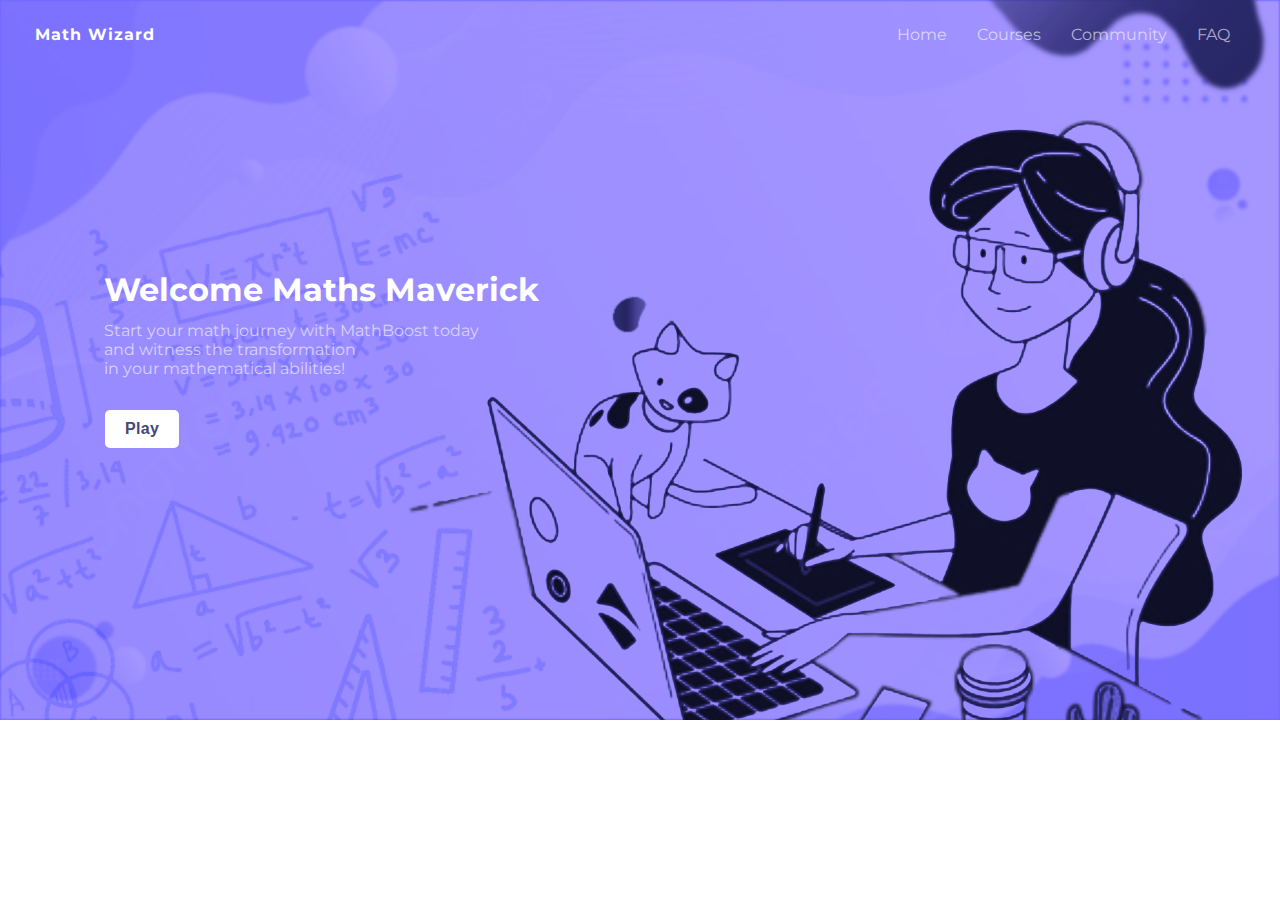
<file: maths wizard/index.html>
<!DOCTYPE html>
<html lang="en">
<head>
    <link rel="stylesheet" href="styles.css">
    <meta charset="UTF-8">
    <meta name="viewport" content="width=device-width, initial-scale=1.0">
    <title>Document</title>
</head>
<body>
    <nav>
        <div class="logo">
            <a href="#">Math Wizard</a>
        </div>
        <ul class="nav-links">
            <li><a href="#">Home</a></li>
            <li><a href="#">Courses</a></li>
            <li><a href="#">Community</a></li>
            <li><a href="#">FAQ</a></li>
        </ul>
    </nav>

    <div class="img1"></div>
    
    <div class="content">
        <h2 id="heading">Welcome Maths Maverick</h2>
        <p>Start your math journey with MathBoost today<br> and witness the transformation<br> in your mathematical abilities!</p>
    </div>
    <button class="btn">
        Play
    </button>

    <footer>
        <div class="fcontent">
            <p>&copy; 2023 Education Website. All rights reserved.</p>
        </div>
    </footer>

</body>
</html>
</file>
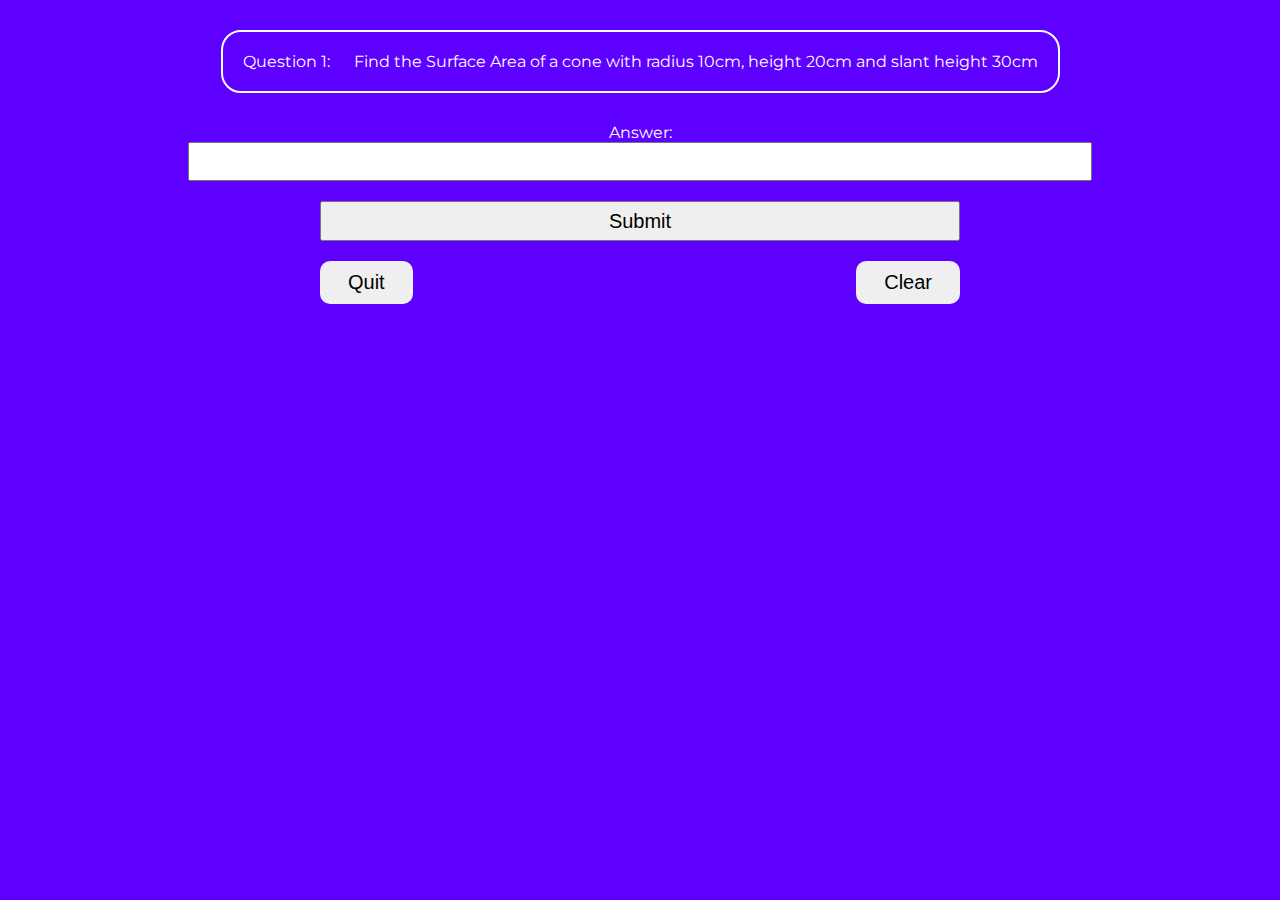
<file: Hackout 2/page1.html>
<!DOCTYPE html>
<html lang="en">
<head>
    <meta charset="UTF-8">
    <meta name="viewport" content="width=device-width, initial-scale=1.0">
    <link rel="stylesheet" href="style1.css">
    <title>Page 1</title>
</head>
<body>
    <div class="Box borderBox">
        <p class="Texts in Box">Question 1:</p>
        <p class="Texts in Box">Find the Surface Area of a cone with radius 10cm, height 20cm and slant height 30cm</p>
    </div>
<label for="Textbox">Answer:</label> 
<input type="text" name="Textbox">
   

<div class="button">
<button class="submit">Submit</button>
<div class="bottomButtons">
    <button class="quit">Quit</button>
    <button class="clear">Clear</button>
</div>

</div>

</body>
</html>
</file>
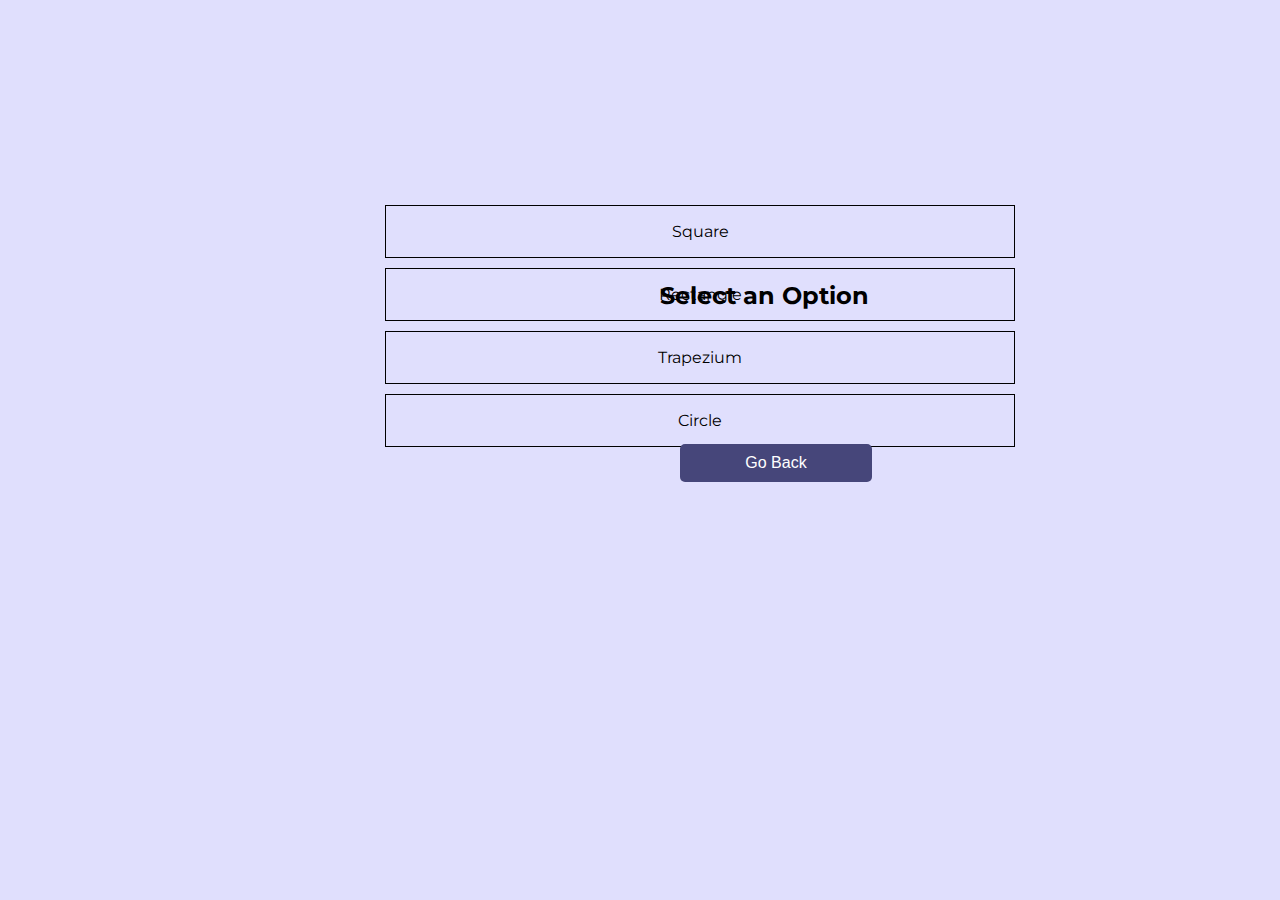
<file: Last 4 Pages/AP.html>
<!DOCTYPE html>
<html lang="en">
<head>
    <link rel="stylesheet" href="AP.css">
    <meta charset="UTF-8">
    <meta name="viewport" content="width=device-width, initial-scale=1.0">
    <title>Document</title>
</head>
<body>
    <h2>Select an Option</h2>

    <div class="container">
        <div class="box">Square</div>
        <div class="box">Rectangle</div>
        <div class="box">Trapezium</div>
        <div class="box">Circle</div>
        <button onclick="goBack()" class="goback-button"><font color="white">Go Back</font></button>
    </div>

    <script>
        function goBack() {
            window.history.back();
        }
    </script>

</body>
</html>
</file>
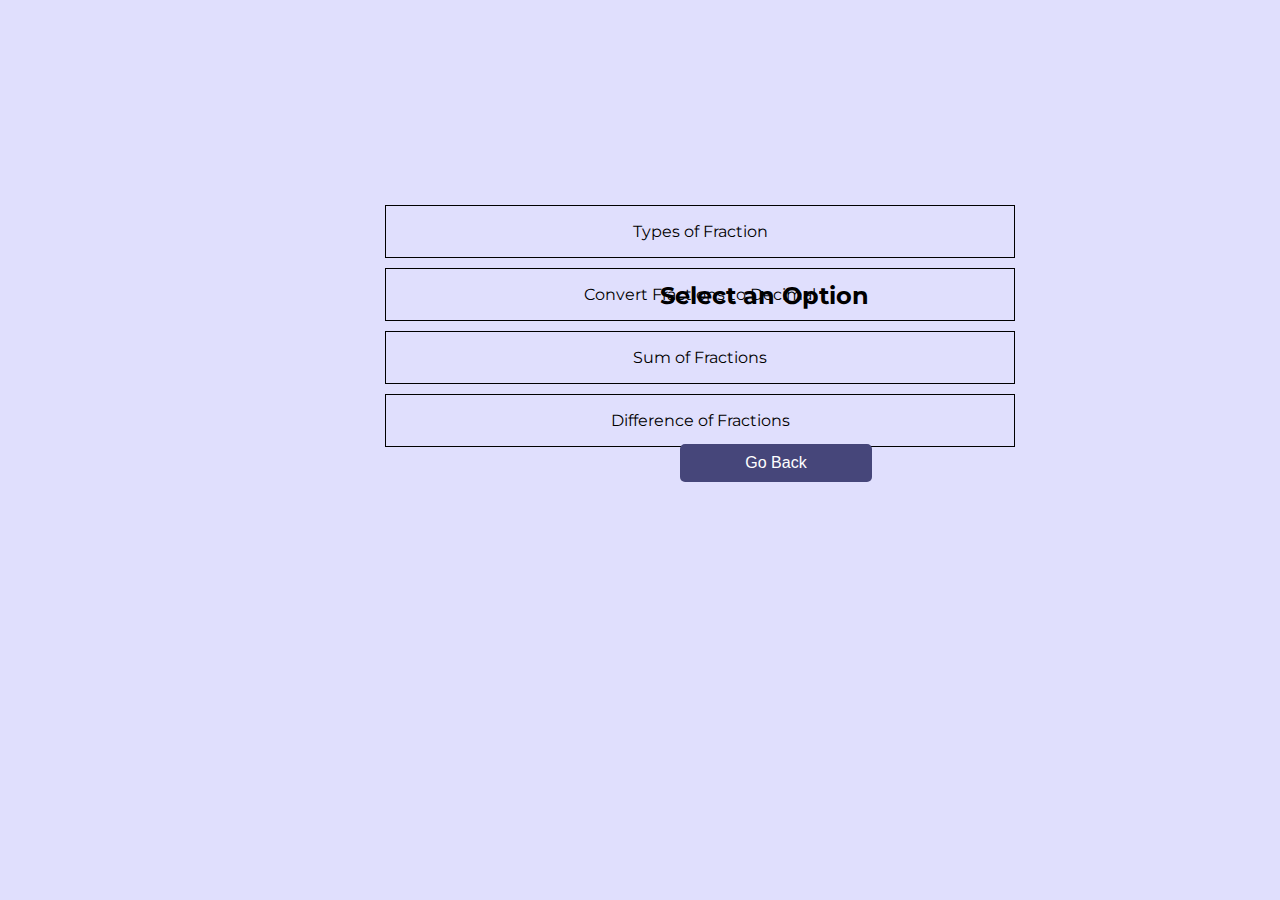
<file: Last 4 Pages/Fractions.html>
<!DOCTYPE html>
<html lang="en">
<head>
    <link rel="stylesheet" href="Fractions.css">
    <meta charset="UTF-8">
    <meta name="viewport" content="width=device-width, initial-scale=1.0">
    <title>Document</title>
</head>
<body>
    <h2>Select an Option</h2>

    <div class="container">
        <div class="box">Types of Fraction</div>
        <div class="box">Convert Fractions to Decimal</div>
        <div class="box">Sum of Fractions</div>
        <div class="box">Difference of Fractions</div>
        <button onclick="goBack()" class="goback-button"><font color="white">Go Back</font></button>
    </div>

    <script>
        function goBack() {
            window.history.back();
        }
    </script>

</body>
</html>
</file>
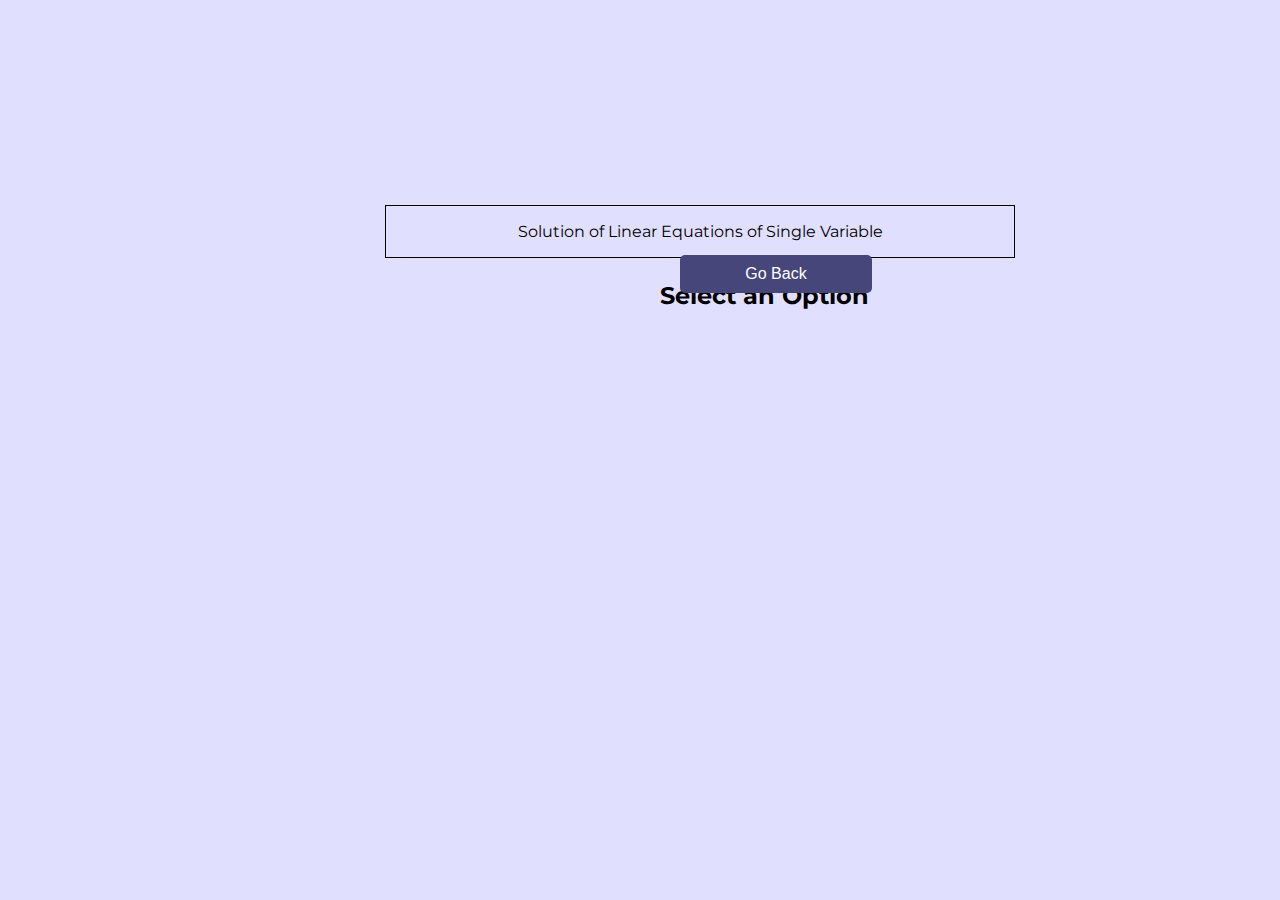
<file: Last 4 Pages/Linear Equations.html>
<!DOCTYPE html>
<html lang="en">
<head>
    <link rel="stylesheet" href="Linear Equations.css">
    <meta charset="UTF-8">
    <meta name="viewport" content="width=device-width, initial-scale=1.0">
    <title>Document</title>
</head>
<body>
    <h2>Select an Option</h2>

    <div class="container">
        <div class="box">Solution of Linear Equations of Single Variable</div>
        <button onclick="goBack()" class="goback-button"><font color="white">Go Back</font></button>
    </div>

    <script>
        function goBack() {
            window.history.back();
        }
    </script>

</body>
</html>
</file>
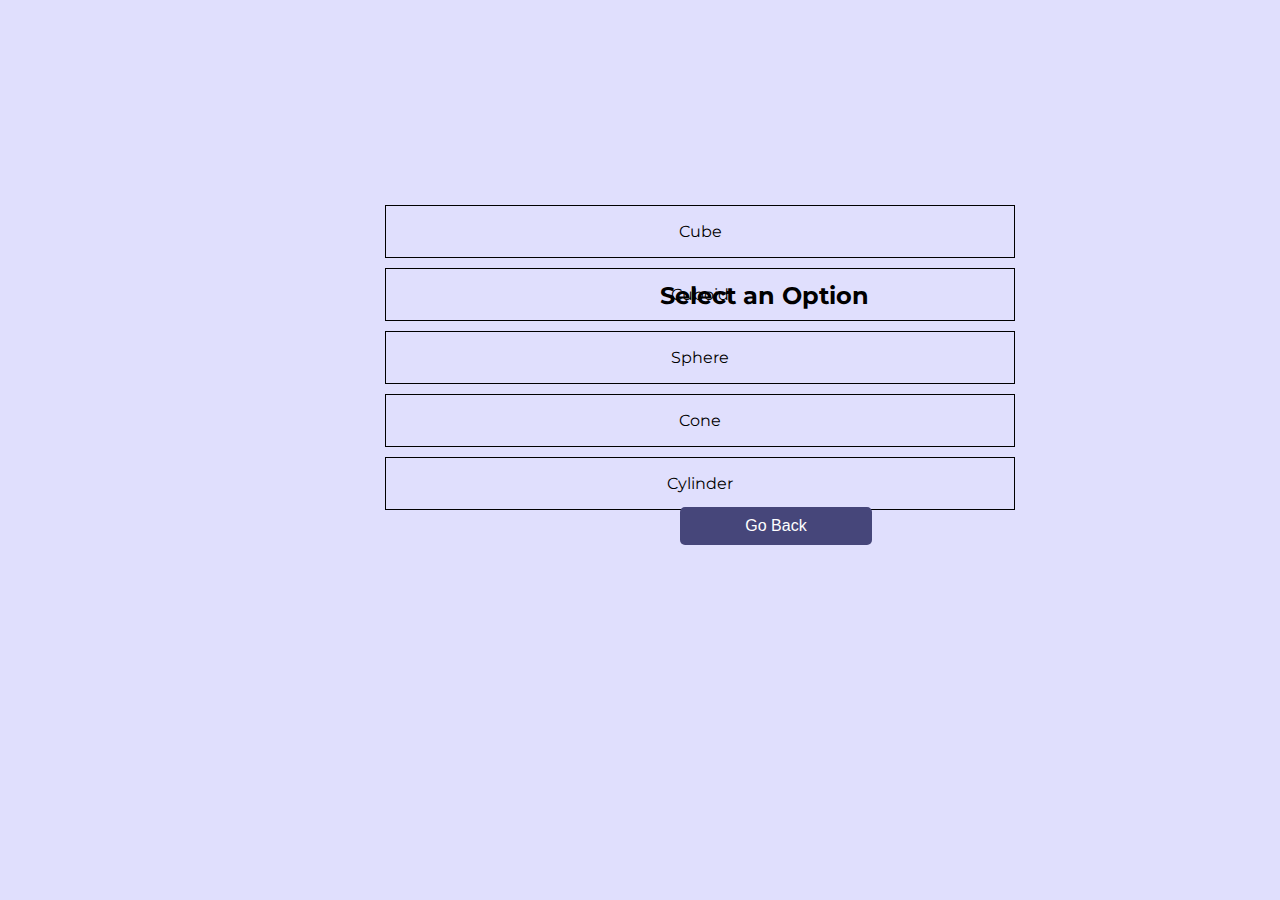
<file: Last 4 Pages/SAaV.html>
<!DOCTYPE html>
<html lang="en">
<head>
    <link rel="stylesheet" href="SAaV.css">
    <meta charset="UTF-8">
    <meta name="viewport" content="width=device-width, initial-scale=1.0">
    <title>Document</title>
</head>
<body>
    <h2>Select an Option</h2>

    <div class="container">
        <div class="box">Cube</div>
        <div class="box">Cuboid</div>
        <div class="box">Sphere</div>
        <div class="box">Cone</div>
        <div class="box">Cylinder</div>
        <button onclick="goBack()" class="goback-button"><font color="white">Go Back</font></button>
    </div>

    <script>
        function goBack() {
            window.history.back();
        }
    </script>

</body>
</html>
</file>
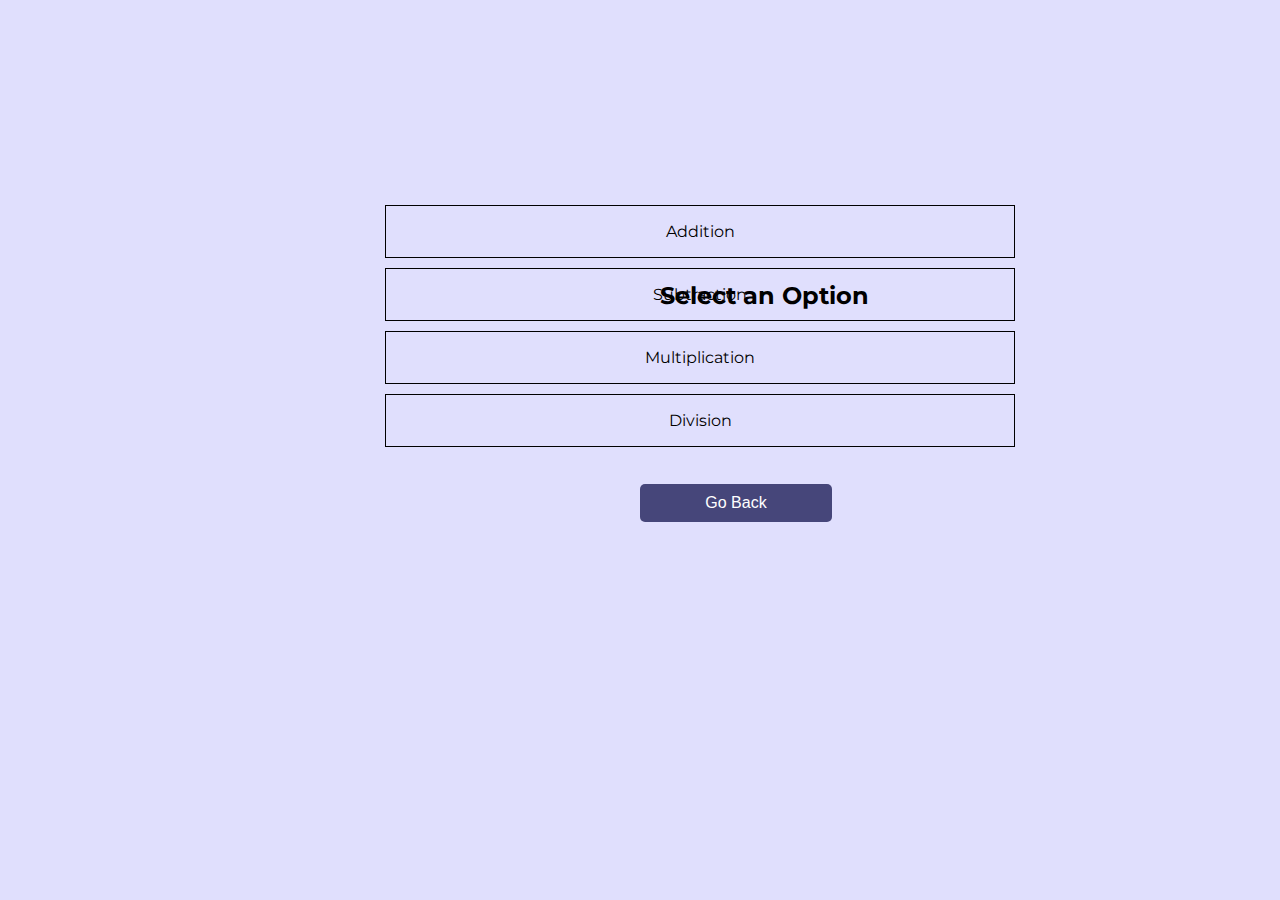
<file: maths wizard/DMAS_Int.html>
<!DOCTYPE html>
<html lang="en">
<head>
    <link rel="stylesheet" href="sub.css">
    <meta charset="UTF-8">
    <meta name="viewport" content="width=device-width, initial-scale=1.0">
    <title>Document</title>
</head>
<body>
    <h2>Select an Option</h2>
    
    <div class="container">
        <div class="box">Addition</div>
        <div class="box">Subtraction</div>
        <div class="box">Multiplication</div>
        <div class="box">Division</div>
        <button onclick="goBack()" class="goback-button"><font color="white">Go Back</font></button>
    </div>

    <script>
        function goBack() {
            window.history.back();
        }
    </script>
      
</body>
</html>
</file>
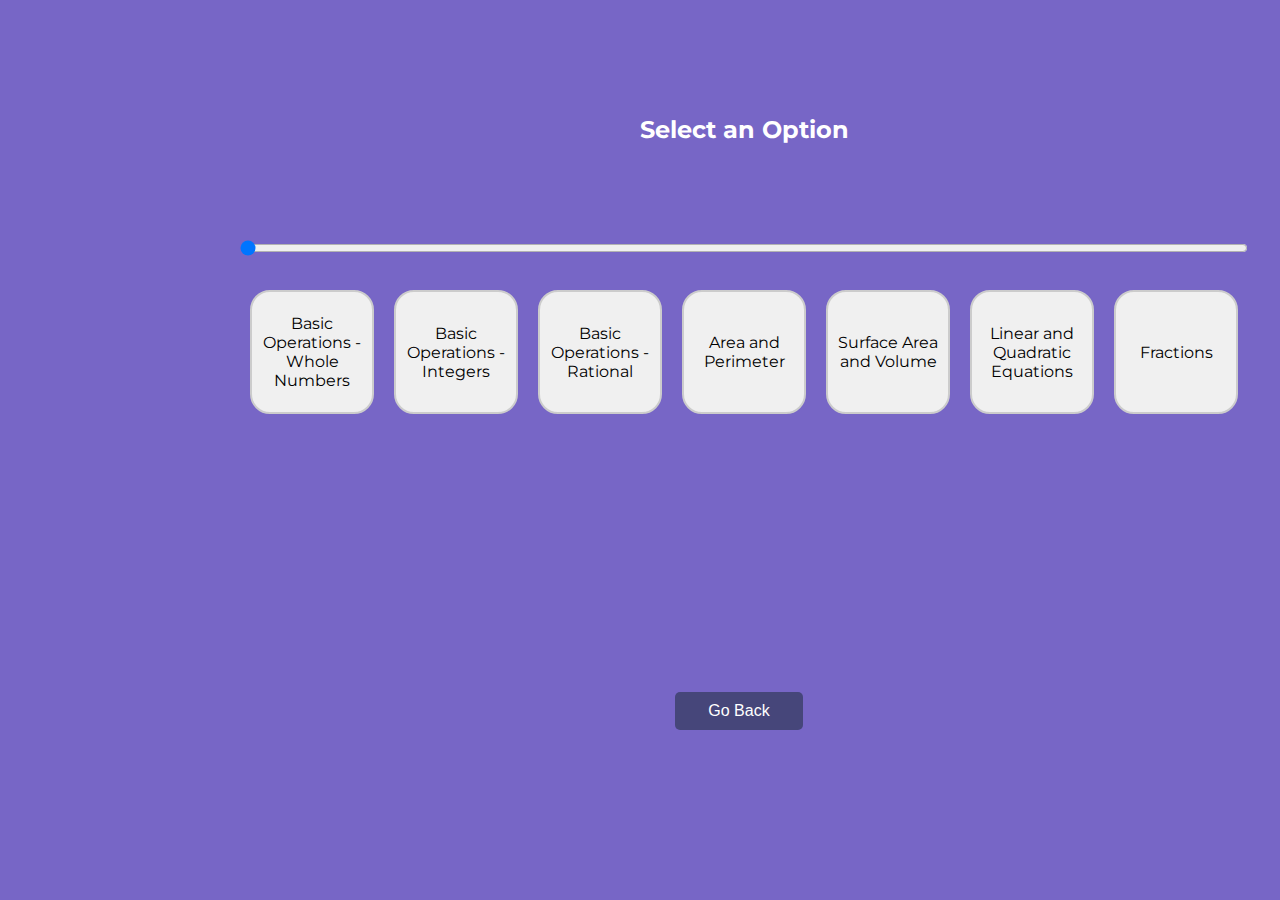
<file: maths wizard/topics.html>
<!DOCTYPE html>
<html lang="en">
<head>
    <link rel="stylesheet" href="option.css">
    <meta charset="UTF-8">
    <meta name="viewport" content="width=device-width, initial-scale=1.0">
    <title>Document</title>
</head>
<body>
    <div class="options-container">
        <h2>Select an Option</h2>
        <div class="slider-container">
          <input type="range" min="1" max="7" value="1" class="slider" id="optionSlider">
        </div>
        <div class="options">
          <div class="option-box" data-value="1">Basic Operations - Whole Numbers</div>
          <div class="option-box" data-value="2">Basic Operations - Integers</div>
          <div class="option-box" data-value="3">Basic Operations - Rational</div>
          <div class="option-box" data-value="4">Area and Perimeter</div>
          <div class="option-box" data-value="5">Surface Area and Volume</div>
          <div class="option-box" data-value="6">Linear and Quadratic Equations</div>
          <div class="option-box" data-value="7">Fractions</div>
        </div>
      </div>

      <button onclick="goBack()" class="goback-button"><font color="white">Go Back</font></button>
    

      <script>
          function goBack() {
              window.history.back();
          }
      </script>

      <script>
        const slider = document.getElementById('optionSlider');
        const options = document.querySelectorAll('.option-box');
      
        options.forEach(option => {
          option.addEventListener('click', () => {
            const value = option.getAttribute('data-value');
            slider.value = value;
          });
        });
      
        slider.addEventListener('input', () => {
          const value = slider.value;
          options.forEach(option => {
            if (option.getAttribute('data-value') === value) {
              option.click();
            }
          });
        });
      </script>
      
      </body>
      </html>
</body>
</html>
</file>
<file: maths wizard/styles.css>
@import url('https://fonts.googleapis.com/css2?family=Montserrat:wght@500&family=Poppins&display=swap');

*{
    margin:0;
    padding:0;
}
body{
    font-family: 'Montserrat',sans-serif;
    margin: 0;
    padding: 0;
    background-image: url('img.jpg');
    background-size: cover;
    background-repeat: no-repeat;
    background-position: absolute;
    bottom: 0;
    /* background: #7766c6; */
}

.logo{
    font-weight: bold;
    letter-spacing: 1px;
}

nav{
    display: flex;
    justify-content: space-between;
    align-items: center;
    /* background-color: #333; */
    color: #fff;
    padding: 10px 20px;
    margin: 15px;
}

.nav-links{
    list-style: none;
    display: flex;
}

.nav-links li{
    padding: 0 15px;
}

.nav-links li a{
    color: #fff;
    text-decoration: none;
    opacity: 0.6;
}

.nav-links li a:hover{
    font-weight: bold;
    opacity: 1;
}

/* .img1{
    width: 800px; 
    height: 600px;
    position: absolute;
    top: 150px;
    right: 30px; 
    background-image: url('img.jpg'); 
    background-size: cover; 
    background-position: center; 
    background-repeat: no-repeat;
} */

.logo a{
    color: white;
    text-decoration: none;
}

.content{
    position: absolute;
    left: 84px;
    top: 270px;
    /* padding: 20px 60px; */
    padding-bottom: 20px;
    padding-left: 20px;
    color: #fff;
    text-align: left;
}

.content h2{
    font-size: 2rem;
}

.content p{
    opacity: 0.6;
    font-size: 0.98rem;
}

@keyframes slideIn{
    0%{
        transform: translateY(50%);
        opacity: 0;
    }
    100%{
        transform: translateY(0);
        opacity: 1;
    }
}

h2{
    animation: slideIn 1s ease forwards;
}

.btn{
    position: absolute;
    left:105px;
    top: 410px;
    display: inline-block;
    padding: 10px 20px;
    text-align: center;
    text-decoration: none;
    font-size: 1rem;
    letter-spacing: 0.3px;
    font-weight: bold;
    
    color: #46467a;
    background-color: rgb(255, 255, 255);
    border: none;
    border-radius: 5px;
    transition: transform 0.3s, background-color 0.3s;
}

.btn:hover{
    background-color: #e0dffd;
    transform: scale(1.1);
}

footer{
    /* background-color: #333;
    color: #fff;  */
    text-align: center;
    padding: 20px 0;
    bottom:20px;
    position:absolute;
    width:100%;
}

.fcontent{
    color: #fff;
    display: flex;
    justify-content: space-between;
    align-items: center;
}

.fcontent p{
    position: absolute;
    top: 30px;
    right: 20px;
    font-size: 0.8rem;
    opacity: 0.5;
    align-items: center;
    text-align: center;
    margin: 0;
}

#heading {
    padding-bottom: 12px;
}
</file>
<file: Hackout 2/style1.css>
@import url('https://fonts.googleapis.com/css2?family=Montserrat:wght@500&family=Poppins&display=swap');

*{
    padding:0;
    margin:0;
}

body{
    background-color: rgb(93, 0, 255);
    display: flex;
    justify-content: center;
    align-items: center;
    flex-direction: column;
    font-family: 'Montserrat',sans-serif;
}

.borderBox {
    margin: 30px 0;
    border: 2px solid white;
    border-radius: 20px;
}


.Box{
   /* border:solid 2px white; */
   padding: 10px;
   display: inline-block;
   color: white;
}



.bottomButtons {
    width: 50vw;
    display: flex;
    justify-content: space-between;
}

.quit{
    Padding: 10px 28px;
    border-radius: 10px;
    font-size: 20px;
    border: 0px;
    margin: 20px;
    top:150px;
    left: 853px;
    margin-left: 0px;
    
}

.clear{
    Padding: 10px 28px;
    border-radius: 10px;
    font-size: 20px;
    border: 0px;
    margin: 20px;
    margin-right: 0px;

}

.submit{
    width: 100%;
    height: 40px;
    font-size: 20px;
    margin-top: 20px;
    
}

.clear:hover{
    background-color: Blue;
    color: white;
}

.quit:hover{
    background-color: Red;
    color: white;
}

.submit:hover{
    background-color: green;
    border: none;
    color: white;
}

label{
    color: white;
    display:flex;
    
}

input{
    width:900px;
    height: 35px;
}
</file>
<file: Last 4 Pages/AP.css>
@import url('https://fonts.googleapis.com/css2?family=Montserrat:wght@500&family=Poppins&display=swap');

*{
    margin:0;
    padding:0;
} 

body{
    font-family: 'Montserrat',sans-serif;
    margin: 0;
    padding: 0;
    background-size: cover;
    background-repeat: no-repeat;
    background-position: absolute;
    bottom: 0;
    background: #e0dffd; 
}

h2{
    padding: 90px;
    position: absolute;
    bottom: 500px;
    left: 570px;
    text-align: center;
    color: black;
}

.container {
    display: flex;
    flex-direction: column;
    width: 50%;
    position: absolute;
    top: 200px;
    left: 380px;
  }

  .box {
    text-align: center;
    border: 1px solid #000;
    padding: 16px;
    margin: 5px;
    cursor: pointer;
  }

  .box:hover{
        color: #f9b0c3;
  }

  .goback-button {
    padding: 10px 20px;
    background-color: #46467a;
    color: black;
    border: none;
    border-radius: 5px;
    width: 30%;
    cursor: pointer;
    text-align: center;
    text-decoration: none;
    display: inline-block;
    font-size: 16px;
    margin: 40px;
    position: absolute;
    left: 260px;
    bottom: -70px;
  }
  .goback-button:hover {
    background-color: #6161a7;
  }
</file>
<file: Last 4 Pages/Fractions.css>
@import url('https://fonts.googleapis.com/css2?family=Montserrat:wght@500&family=Poppins&display=swap');

*{
    margin:0;
    padding:0;
} 

body{
    font-family: 'Montserrat',sans-serif;
    margin: 0;
    padding: 0;
    background-size: cover;
    background-repeat: no-repeat;
    background-position: absolute;
    bottom: 0;
    background: #e0dffd; 
}

h2{
    padding: 90px;
    position: absolute;
    bottom: 500px;
    left: 570px;
    text-align: center;
    color: black;
}

.container {
    display: flex;
    flex-direction: column;
    width: 50%;
    position: absolute;
    top: 200px;
    left: 380px;
  }

  .box {
    text-align: center;
    border: 1px solid #000;
    padding: 16px;
    margin: 5px;
    cursor: pointer;
  }

  .box:hover{
        color: #f9b0c3;
  }

  .goback-button {
    padding: 10px 20px;
    background-color: #46467a;
    color: black;
    border: none;
    border-radius: 5px;
    width: 30%;
    cursor: pointer;
    text-align: center;
    text-decoration: none;
    display: inline-block;
    font-size: 16px;
    margin: 40px;
    position: absolute;
    left: 260px;
    bottom: -70px;
  }
  .goback-button:hover {
    background-color: #6161a7;
  }
</file>
<file: Last 4 Pages/Linear Equations.css>
@import url('https://fonts.googleapis.com/css2?family=Montserrat:wght@500&family=Poppins&display=swap');

*{
    margin:0;
    padding:0;
} 

body{
    font-family: 'Montserrat',sans-serif;
    margin: 0;
    padding: 0;
    background-size: cover;
    background-repeat: no-repeat;
    background-position: absolute;
    bottom: 0;
    background: #e0dffd; 
}

h2{
    padding: 90px;
    position: absolute;
    bottom: 500px;
    left: 570px;
    text-align: center;
    color: black;
}

.container {
    display: flex;
    flex-direction: column;
    width: 50%;
    position: absolute;
    top: 200px;
    left: 380px;
  }

  .box {
    text-align: center;
    border: 1px solid #000;
    padding: 16px;
    margin: 5px;
    cursor: pointer;
  }

  .box:hover{
        color: #f9b0c3;
  }

  .goback-button {
    padding: 10px 20px;
    background-color: #46467a;
    color: black;
    border: none;
    border-radius: 5px;
    width: 30%;
    cursor: pointer;
    text-align: center;
    text-decoration: none;
    display: inline-block;
    font-size: 16px;
    margin: 40px;
    position: absolute;
    left: 260px;
    bottom: -70px;
  }
  .goback-button:hover {
    background-color: #6161a7;
  }
</file>
<file: Last 4 Pages/SAaV.css>
@import url('https://fonts.googleapis.com/css2?family=Montserrat:wght@500&family=Poppins&display=swap');

*{
    margin:0;
    padding:0;
} 

body{
    font-family: 'Montserrat',sans-serif;
    margin: 0;
    padding: 0;
    background-size: cover;
    background-repeat: no-repeat;
    background-position: absolute;
    bottom: 0;
    background: #e0dffd; 
}

h2{
    padding: 90px;
    position: absolute;
    bottom: 500px;
    left: 570px;
    text-align: center;
    color: black;
}

.container {
    display: flex;
    flex-direction: column;
    width: 50%;
    position: absolute;
    top: 200px;
    left: 380px;
  }

  .box {
    text-align: center;
    border: 1px solid #000;
    padding: 16px;
    margin: 5px;
    cursor: pointer;
  }

  .box:hover{
        color: #f9b0c3;
  }

  .goback-button {
    padding: 10px 20px;
    background-color: #46467a;
    color: black;
    border: none;
    border-radius: 5px;
    width: 30%;
    cursor: pointer;
    text-align: center;
    text-decoration: none;
    display: inline-block;
    font-size: 16px;
    margin: 40px;
    position: absolute;
    left: 260px;
    bottom: -70px;
  }
  .goback-button:hover {
    background-color: #6161a7;
  }
</file>
<file: maths wizard/sub.css>
@import url('https://fonts.googleapis.com/css2?family=Montserrat:wght@500&family=Poppins&display=swap');

*{
    margin:0;
    padding:0;
} 

body{
    font-family: 'Montserrat',sans-serif;
    margin: 0;
    padding: 0;
    background-size: cover;
    background-repeat: no-repeat;
    background-position: absolute;
    bottom: 0;
    background: #e0dffd; 
}

h2{
    padding: 90px;
    position: absolute;
    bottom: 500px;
    left: 570px;
    text-align: center;
    color: black;
}

.container {
    display: flex;
    flex-direction: column;
    width: 50%;
    position: absolute;
    top: 200px;
    left: 380px;
  }
  
  .box {
    text-align: center;
    border: 1px solid #000;
    padding: 16px;
    margin: 5px;
  }

  .box:hover{
        color: #f9b0c3;
  }

  .goback-button {
    padding: 10px 20px;
    background-color: #46467a;
    color: black;
    border: none;
    border-radius: 5px;
    width: 30%;
    cursor: pointer;
    text-align: center;
    text-decoration: none;
    display: inline-block;
    font-size: 16px;
    /* margin: 40px; */
    position: absolute;
    left: 260px;
    bottom: -70px;
  }
  .goback-button:hover {
    background-color: #6161a7;
  }
</file>
<file: maths wizard/option.css>
@import url('https://fonts.googleapis.com/css2?family=Montserrat:wght@500&family=Poppins&display=swap');

*{
    margin:0;
    padding:0;
} 

body{
    font-family: 'Montserrat',sans-serif;
    margin: 0;
    padding: 0;
    background-size: cover;
    background-repeat: no-repeat;
    background-position: absolute;
    bottom: 0;
    background: #7766c6; 
}

h2{
    padding: 0px;
    position: absolute;
    bottom: 280px;
    left: 620px;
    text-align: center;
    color: #fff;
}

.options-container {
    text-align: center;
    margin: 20px;
    position: absolute;
    top: 200px;
    padding-bottom: 0px;
    padding-left: 220px;
  }
  
  .slider-container {
    width: 100%;
    margin: 20px auto;
  }
  
  .slider {
    width: 100%;
  }
  
  .options {
    display: flex;
    justify-content: center;
    align-items: center;
    flex-wrap: wrap;
  }
  
  .option-box {
    width: 120px;
    height: 120px;
    margin: 10px;
    background-color: #f0f0f0;
    border: 2px solid #ccc;
    border-radius: 20px;
    display: flex;
    justify-content: center;
    align-items: center;
    cursor: pointer;
    transition: all 0.3s ease;
  }
  
  .option-box:hover {
    background-color: #e0e0e0;
  }

  .goback-button {
    padding: 10px 20px;
    background-color: #46467a;
    color: black;
    border: none;
    border-radius: 5px;
    width: 10%;
    cursor: pointer;
    text-align: center;
    text-decoration: none;
    display: inline-block;
    font-size: 16px;
    margin: 160px; 
    position: absolute;
    left: 515px;
    bottom: 10px; 
  }
  .goback-button:hover {
    background-color: #6161a7;
  }
</file>
